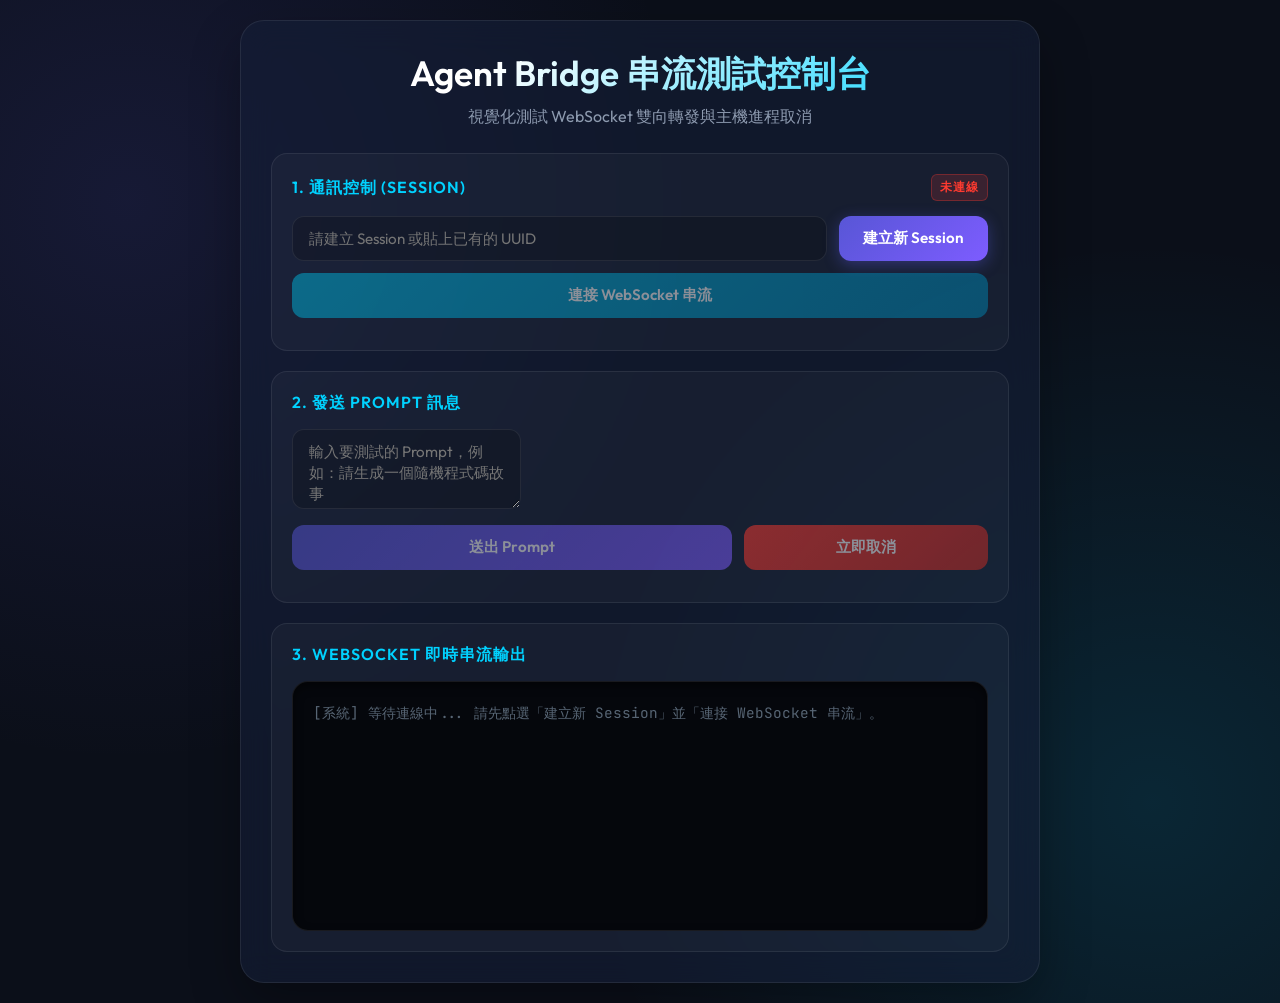
<file: websocket_test.html>
<!DOCTYPE html>
<html lang="zh-TW">
<head>
    <meta charset="UTF-8">
    <meta name="viewport" content="width=device-width, initial-scale=1.0">
    <title>Agent Bridge 串流測試控制台</title>
    <link rel="preconnect" href="https://fonts.googleapis.com">
    <link rel="preconnect" href="https://fonts.gstatic.com" crossorigin>
    <link href="https://fonts.googleapis.com/css2?family=Outfit:wght@300;400;600&family=JetBrains+Mono:wght@400;500&display=swap" rel="stylesheet">
    <style>
        :root {
            --bg-color: #0b0f19;
            --card-bg: rgba(20, 30, 55, 0.6);
            --primary: #5856d6;
            --primary-glow: rgba(88, 86, 214, 0.4);
            --accent: #00d2ff;
            --accent-glow: rgba(0, 210, 255, 0.3);
            --success: #34c759;
            --error: #ff3b30;
            --text-main: #f5f7fa;
            --text-muted: #8e9bb0;
            --border: rgba(255, 255, 255, 0.08);
        }

        * {
            box-sizing: border-box;
            margin: 0;
            padding: 0;
        }

        body {
            background-color: var(--bg-color);
            color: var(--text-main);
            font-family: 'Outfit', sans-serif;
            min-height: 100vh;
            display: flex;
            justify-content: center;
            align-items: center;
            background-image: 
                radial-gradient(circle at 10% 20%, rgba(88, 86, 214, 0.15) 0%, transparent 40%),
                radial-gradient(circle at 90% 80%, rgba(0, 210, 255, 0.12) 0%, transparent 40%);
            padding: 20px;
        }

        .container {
            width: 100%;
            max-width: 800px;
            background: var(--card-bg);
            backdrop-filter: blur(16px);
            -webkit-backdrop-filter: blur(16px);
            border: 1px solid var(--border);
            border-radius: 24px;
            padding: 30px;
            box-shadow: 0 20px 50px rgba(0, 0, 0, 0.3);
        }

        header {
            margin-bottom: 25px;
            text-align: center;
        }

        h1 {
            font-size: 2.2rem;
            font-weight: 600;
            background: linear-gradient(135deg, #fff 30%, var(--accent) 100%);
            -webkit-background-clip: text;
            -webkit-text-fill-color: transparent;
            margin-bottom: 8px;
        }

        p.subtitle {
            color: var(--text-muted);
            font-size: 1rem;
        }

        .section {
            background: rgba(255, 255, 255, 0.03);
            border: 1px solid var(--border);
            border-radius: 16px;
            padding: 20px;
            margin-bottom: 20px;
        }

        .section-title {
            font-size: 1rem;
            font-weight: 600;
            color: var(--accent);
            text-transform: uppercase;
            letter-spacing: 1px;
            margin-bottom: 15px;
            display: flex;
            align-items: center;
            justify-content: space-between;
        }

        .input-group {
            display: flex;
            gap: 12px;
            margin-bottom: 12px;
        }

        input[type="text"], textarea {
            flex: 1;
            background: rgba(0, 0, 0, 0.2);
            border: 1px solid var(--border);
            border-radius: 12px;
            padding: 12px 16px;
            color: var(--text-main);
            font-family: inherit;
            font-size: 0.95rem;
            transition: all 0.3s ease;
        }

        input[type="text"]:focus, textarea:focus {
            outline: none;
            border-color: var(--accent);
            box-shadow: 0 0 10px var(--accent-glow);
        }

        textarea {
            resize: vertical;
            min-height: 80px;
        }

        button {
            cursor: pointer;
            padding: 12px 24px;
            border: none;
            border-radius: 12px;
            font-weight: 600;
            font-family: inherit;
            font-size: 0.95rem;
            transition: all 0.3s cubic-bezier(0.4, 0, 0.2, 1);
            display: flex;
            align-items: center;
            justify-content: center;
            gap: 8px;
        }

        .btn-primary {
            background: linear-gradient(135deg, var(--primary) 0%, #7d5cff 100%);
            color: white;
            box-shadow: 0 4px 15px var(--primary-glow);
        }

        .btn-primary:hover {
            transform: translateY(-2px);
            box-shadow: 0 6px 20px rgba(88, 86, 214, 0.6);
        }

        .btn-accent {
            background: linear-gradient(135deg, #00b4db 0%, #0083b0 100%);
            color: white;
            box-shadow: 0 4px 15px rgba(0, 180, 219, 0.3);
        }

        .btn-accent:hover {
            transform: translateY(-2px);
            box-shadow: 0 6px 20px rgba(0, 180, 219, 0.5);
        }

        .btn-danger {
            background: linear-gradient(135deg, var(--error) 0%, #cc2b23 100%);
            color: white;
        }

        .btn-danger:hover {
            transform: translateY(-2px);
            box-shadow: 0 6px 20px rgba(255, 59, 48, 0.4);
        }

        button:active {
            transform: translateY(1px);
        }

        button:disabled {
            opacity: 0.5;
            cursor: not-allowed;
            transform: none !important;
            box-shadow: none !important;
        }

        .badge {
            padding: 4px 8px;
            border-radius: 6px;
            font-size: 0.75rem;
            font-weight: 600;
            text-transform: uppercase;
        }

        .badge-disconnected {
            background: rgba(255, 59, 48, 0.15);
            color: var(--error);
            border: 1px solid rgba(255, 59, 48, 0.3);
        }

        .badge-connected {
            background: rgba(52, 199, 89, 0.15);
            color: var(--success);
            border: 1px solid rgba(52, 199, 89, 0.3);
        }

        .terminal {
            background: #05070c;
            border: 1px solid var(--border);
            border-radius: 16px;
            padding: 20px;
            height: 250px;
            overflow-y: auto;
            font-family: 'JetBrains Mono', monospace;
            font-size: 0.9rem;
            line-height: 1.5;
            color: #d1d8e0;
            box-shadow: inset 0 4px 10px rgba(0,0,0,0.5);
        }

        .terminal-line {
            margin-bottom: 6px;
            word-break: break-all;
        }

        .sys-log {
            color: #576574;
        }

        .stream-delta {
            color: #00d2ff;
        }

        .stream-done {
            color: #34c759;
            font-weight: bold;
            margin-top: 10px;
            border-top: 1px dashed rgba(255,255,255,0.1);
            padding-top: 10px;
        }

        .stream-error {
            color: var(--error);
            font-weight: bold;
        }
    </style>
</head>
<body>
    <div class="container">
        <header>
            <h1>Agent Bridge 串流測試控制台</h1>
            <p class="subtitle">視覺化測試 WebSocket 雙向轉發與主機進程取消</p>
        </header>

        <!-- 第一步：建立 Session & WebSocket -->
        <div class="section">
            <div class="section-title">
                <span>1. 通訊控制 (Session)</span>
                <span id="conn-status" class="badge badge-disconnected">未連線</span>
            </div>
            <div class="input-group">
                <input type="text" id="session-id-input" placeholder="請建立 Session 或貼上已有的 UUID">
                <button class="btn-primary" id="btn-create-session">建立新 Session</button>
            </div>
            <div class="input-group">
                <button style="width: 100%;" class="btn-accent" id="btn-toggle-ws" disabled>連接 WebSocket 串流</button>
            </div>
        </div>

        <!-- 第二步：發送訊息與取消 -->
        <div class="section">
            <div class="section-title">2. 發送 Prompt 訊息</div>
            <textarea id="prompt-input" placeholder="輸入要測試的 Prompt，例如：請生成一個隨機程式碼故事" disabled></textarea>
            <div class="input-group" style="margin-top: 12px;">
                <button class="btn-primary" id="btn-send" style="flex: 2;" disabled>送出 Prompt</button>
                <button class="btn-danger" id="btn-cancel" style="flex: 1;" disabled>立即取消</button>
            </div>
        </div>

        <!-- 串流輸出終端機 -->
        <div class="section" style="margin-bottom: 0;">
            <div class="section-title">3. WebSocket 即時串流輸出</div>
            <div class="terminal" id="terminal-screen">
                <div class="terminal-line sys-log">[系統] 等待連線中... 請先點選「建立新 Session」並「連接 WebSocket 串流」。</div>
            </div>
        </div>
    </div>

    <script>
        const API_BASE = "http://localhost:8080";
        const WS_BASE = "ws://localhost:8080/ws";

        const btnCreateSession = document.getElementById('btn-create-session');
        const btnToggleWs = document.getElementById('btn-toggle-ws');
        const btnSend = document.getElementById('btn-send');
        const btnCancel = document.getElementById('btn-cancel');
        const sessionIdInput = document.getElementById('session-id-input');
        const promptInput = document.getElementById('prompt-input');
        const terminalScreen = document.getElementById('terminal-screen');
        const connStatus = document.getElementById('conn-status');

        let ws = null;

        function log(text, type = 'sys-log') {
            const line = document.createElement('div');
            line.className = `terminal-line ${type}`;
            line.innerText = text;
            terminalScreen.appendChild(line);
            terminalScreen.scrollTop = terminalScreen.scrollHeight;
        }

        // 1. 建立新 Session
        btnCreateSession.addEventListener('click', async () => {
            try {
                btnCreateSession.disabled = true;
                log("[系統] 正在請求建立 Session...");
                const response = await fetch(`${API_BASE}/sessions`, { method: 'POST' });
                if (!response.ok) throw new Error("HTTP 錯誤 " + response.status);
                const data = await response.json();
                
                sessionIdInput.value = data.id;
                log(`[系統] 成功建立 Session! ID: ${data.id}`, 'stream-done');
                btnToggleWs.disabled = false;
            } catch (err) {
                log(`[錯誤] 建立 Session 失敗: ${err.message}`, 'stream-error');
            } finally {
                btnCreateSession.disabled = false;
            }
        });

        // 監聽手動輸入 UUID
        sessionIdInput.addEventListener('input', () => {
            btnToggleWs.disabled = !sessionIdInput.value.trim();
        });

        // 2. 開關 WebSocket 連線
        btnToggleWs.addEventListener('click', () => {
            const sessionId = sessionIdInput.value.trim();
            if (!sessionId) return;

            if (ws) {
                log("[系統] 手動斷開連線...");
                ws.close();
                return;
            }

            log(`[系統] 正在連線至 WebSocket ws://localhost:8080/ws/${sessionId}...`);
            ws = new WebSocket(`${WS_BASE}/${sessionId}`);

            ws.onopen = () => {
                log("[系統] WebSocket 連線已建立！現在您可以發送 Prompt 訊息了。", 'stream-done');
                connStatus.className = "badge badge-connected";
                connStatus.innerText = "已連線";
                btnToggleWs.innerText = "斷開 WebSocket";
                btnToggleWs.className = "btn-danger";
                promptInput.disabled = false;
                btnSend.disabled = false;
                btnCancel.disabled = false;
            };

            ws.onmessage = (event) => {
                try {
                    const data = JSON.parse(event.data);
                    if (data.type === "delta" || (data.event === "delta" && data.text)) {
                        // 處理 SSE 包裝在 WS 的格式
                        log(`[串流片段] ${data.text || data.data}`, 'stream-delta');
                    } else if (data.event === "done" || data.type === "done") {
                        log(`\n[完成] 串流結束。最終回應為：\n${data.text}`, 'stream-done');
                    } else if (data.event === "error" || data.type === "error") {
                        log(`[異常] ${data.error || data.text}`, 'stream-error');
                    } else {
                        // 通用輸出
                        log(`[接收事件] ${event.data}`, 'stream-delta');
                    }
                } catch (e) {
                    log(`[WS 訊息] ${event.data}`);
                }
            };

            ws.onclose = () => {
                log("[系統] WebSocket 連線已關閉。");
                connStatus.className = "badge badge-disconnected";
                connStatus.innerText = "已連線";
                btnToggleWs.innerText = "連接 WebSocket 串流";
                btnToggleWs.className = "btn-accent";
                promptInput.disabled = true;
                btnSend.disabled = true;
                btnCancel.disabled = true;
                ws = null;
            };

            ws.onerror = (err) => {
                log(`[錯誤] WebSocket 發生異常。`, 'stream-error');
            };
        });

        // 3. 發送 Prompt 訊息
        btnSend.addEventListener('click', async () => {
            const sessionId = sessionIdInput.value.trim();
            const prompt = promptInput.value.trim();
            if (!sessionId || !prompt) return;

            try {
                btnSend.disabled = true;
                log(`[發送] 傳送 Prompt: "${prompt}"`);
                
                const response = await fetch(`${API_BASE}/sessions/${sessionId}/messages`, {
                    method: 'POST',
                    headers: { 'Content-Type': 'application/json' },
                    body: JSON.stringify({ content: prompt })
                });

                if (response.status === 202) {
                    log("[系統] API 已接受請求 (202 Accepted)，正在等待 Daemon 啟動執行檔串流...");
                } else {
                    const errorMsg = await response.text();
                    log(`[系統] API 回應狀態碼: ${response.status} - 錯誤訊息: ${errorMsg}`, 'stream-error');
                }
            } catch (err) {
                log(`[錯誤] 發送失敗: ${err.message}`, 'stream-error');
            } finally {
                btnSend.disabled = false;
            }
        });

        // 4. 取消執行
        btnCancel.addEventListener('click', async () => {
            const sessionId = sessionIdInput.value.trim();
            if (!sessionId) return;

            try {
                log("[發送] 正在請求取消當前執行...");
                const response = await fetch(`${API_BASE}/sessions/${sessionId}/cancel`, { method: 'POST' });
                if (response.ok) {
                    log("[系統] 取消成功！進程已被刪除。", 'stream-done');
                } else {
                    log(`[系統] 取消失敗，狀態碼: ${response.status}`, 'stream-error');
                }
            } catch (err) {
                log(`[錯誤] 請求取消發生異常: ${err.message}`, 'stream-error');
            }
        });
    </script>
</body>
</html>
</file>
